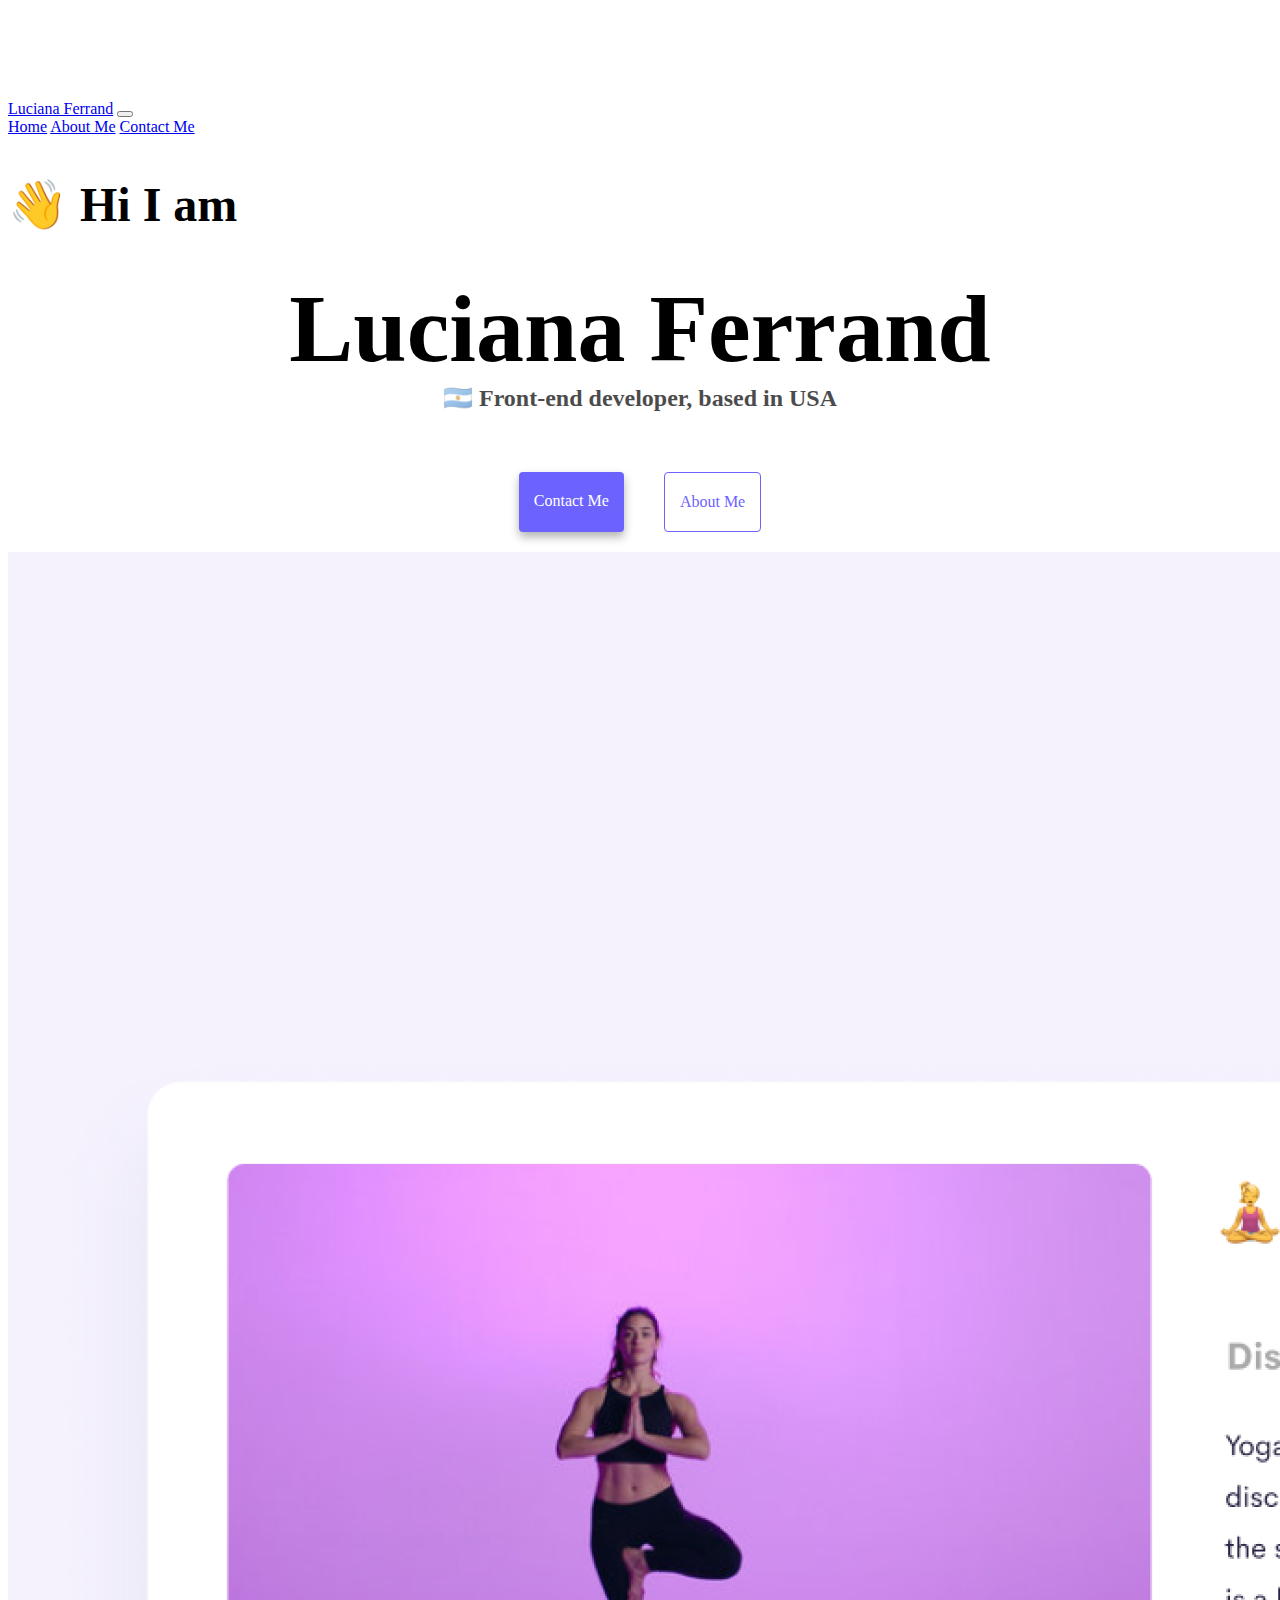
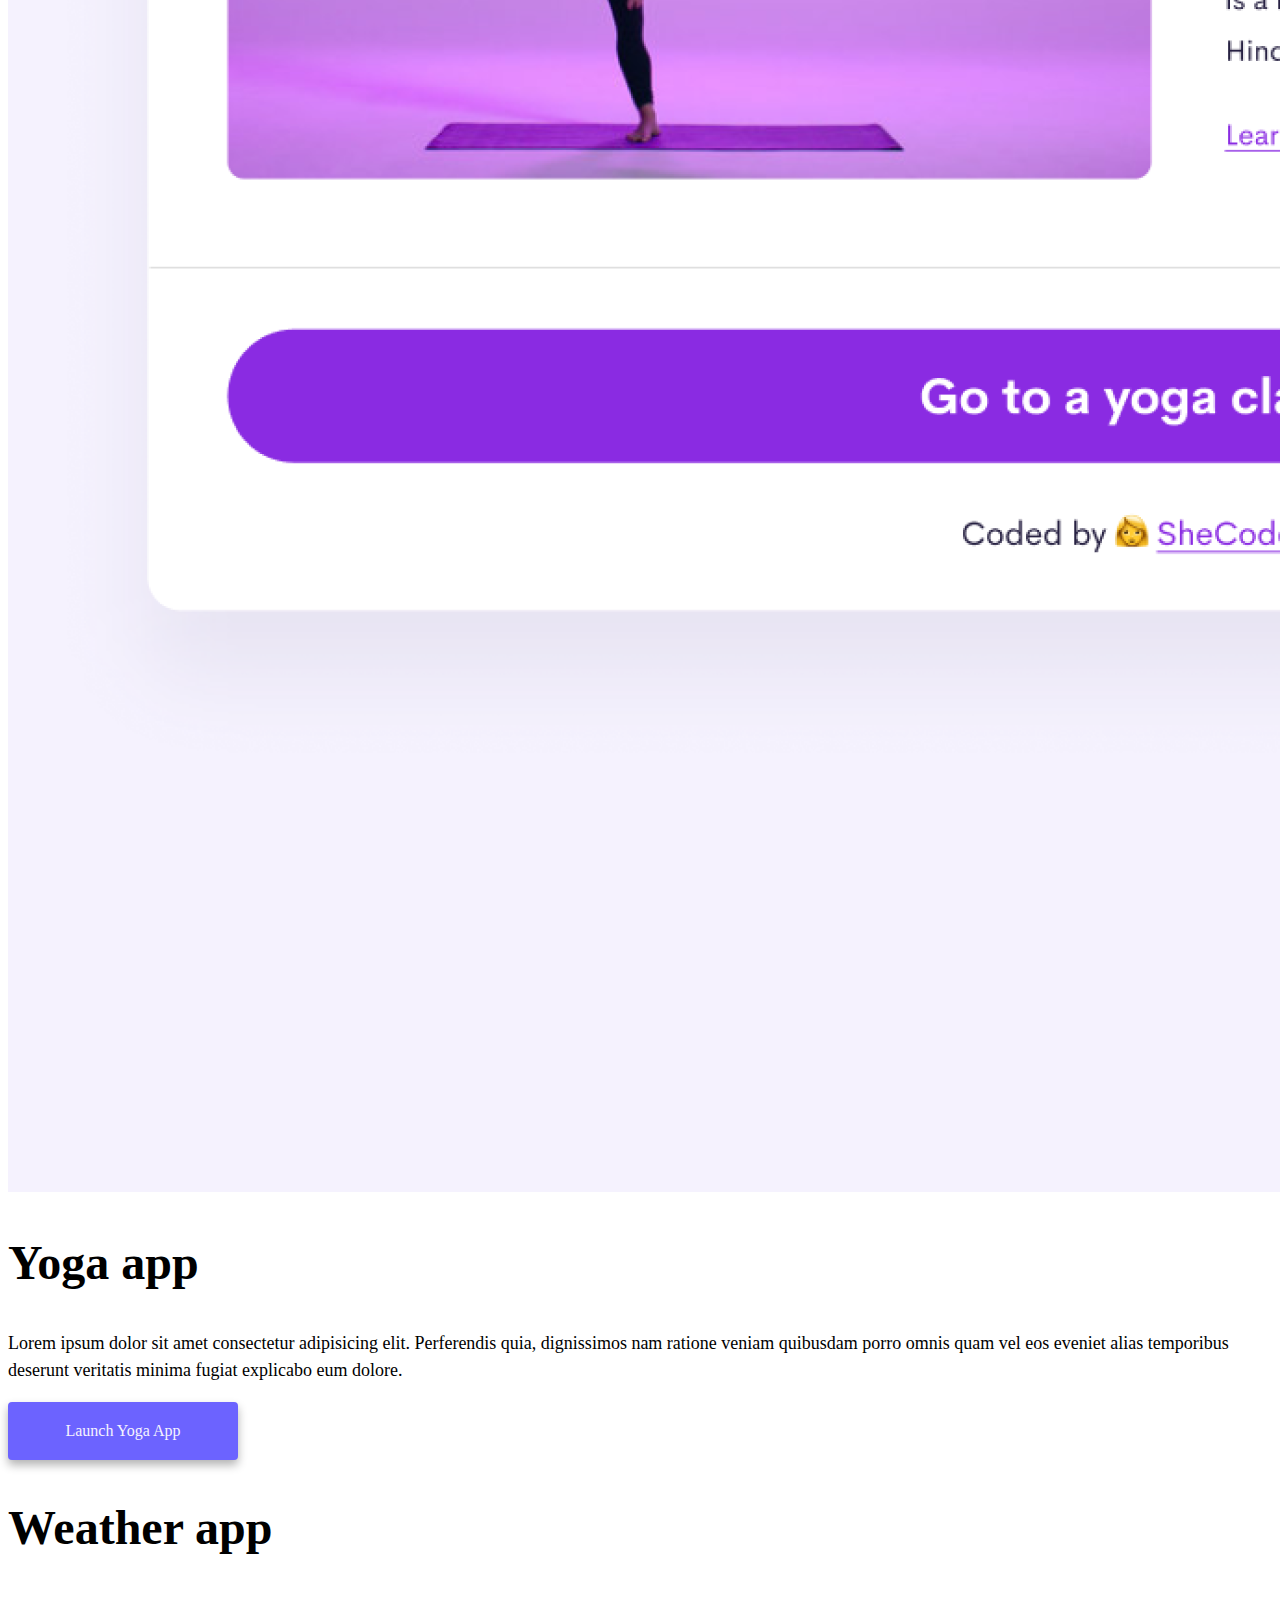
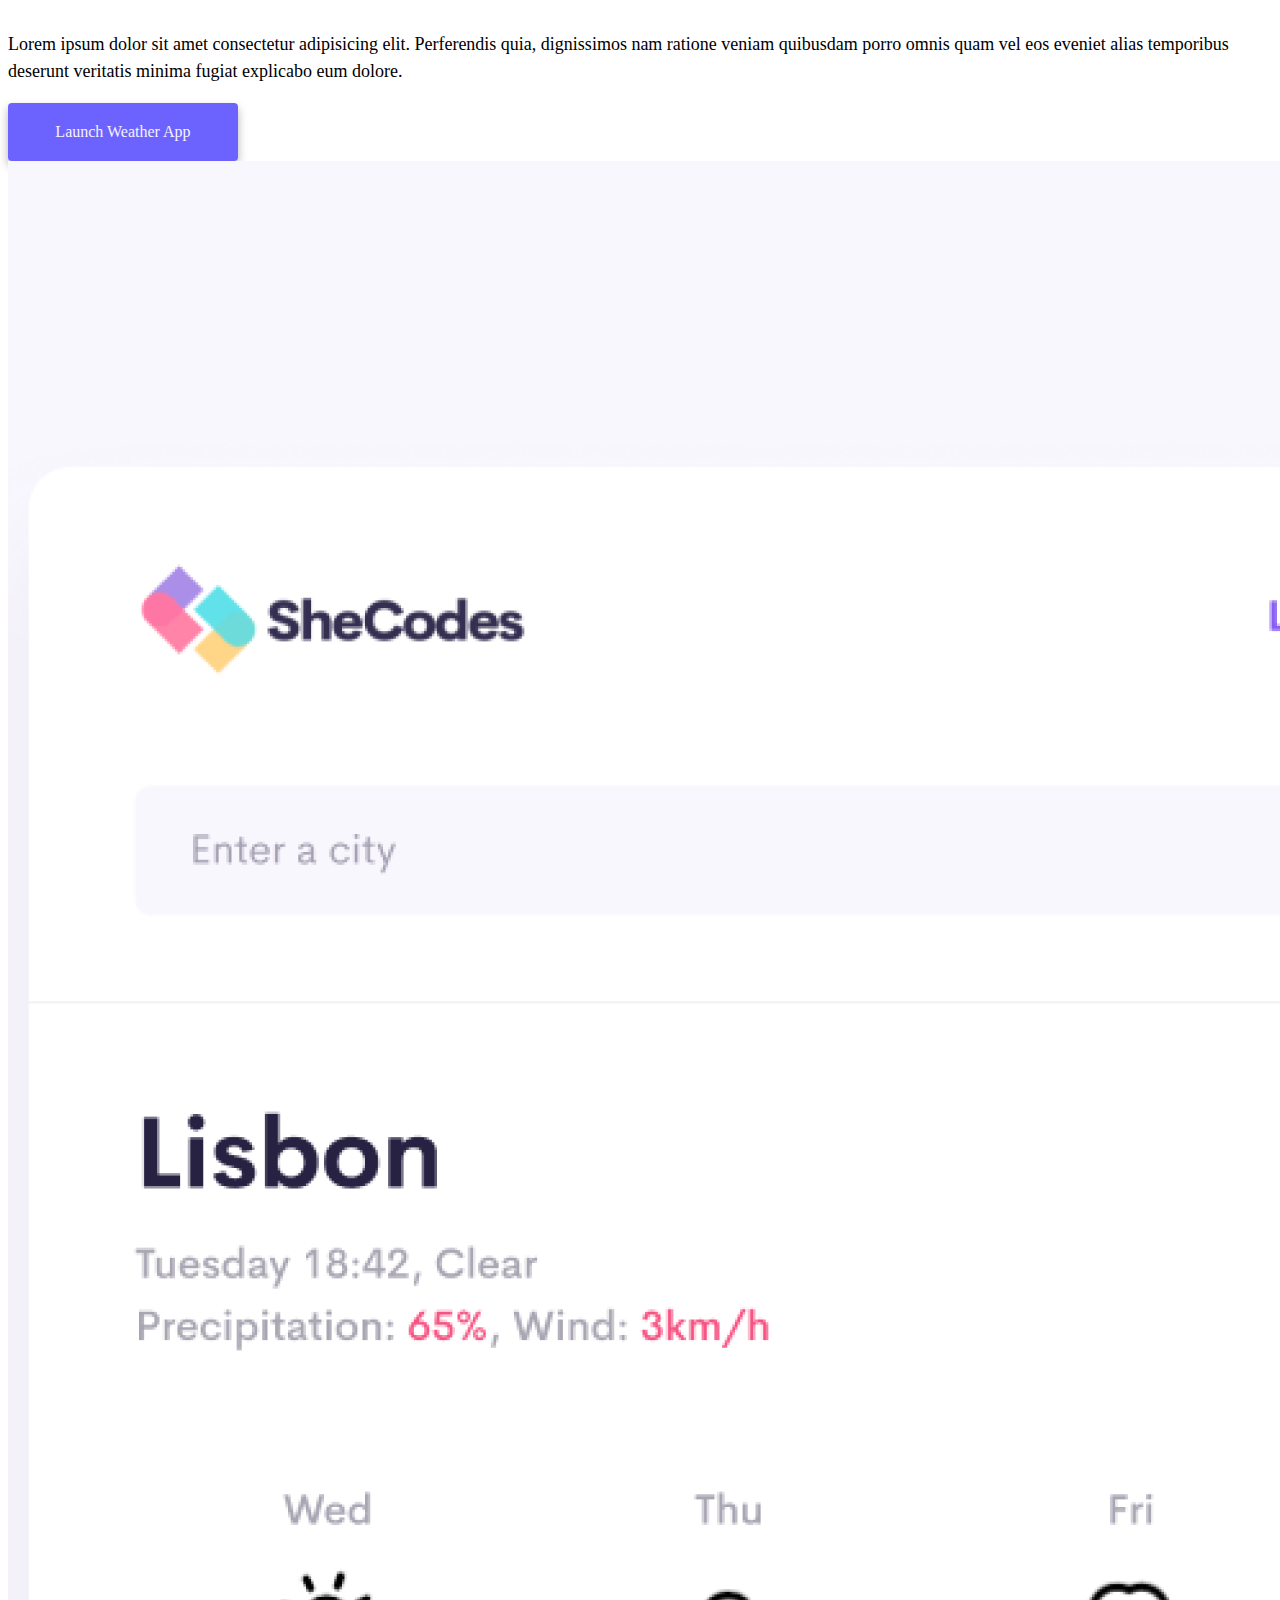
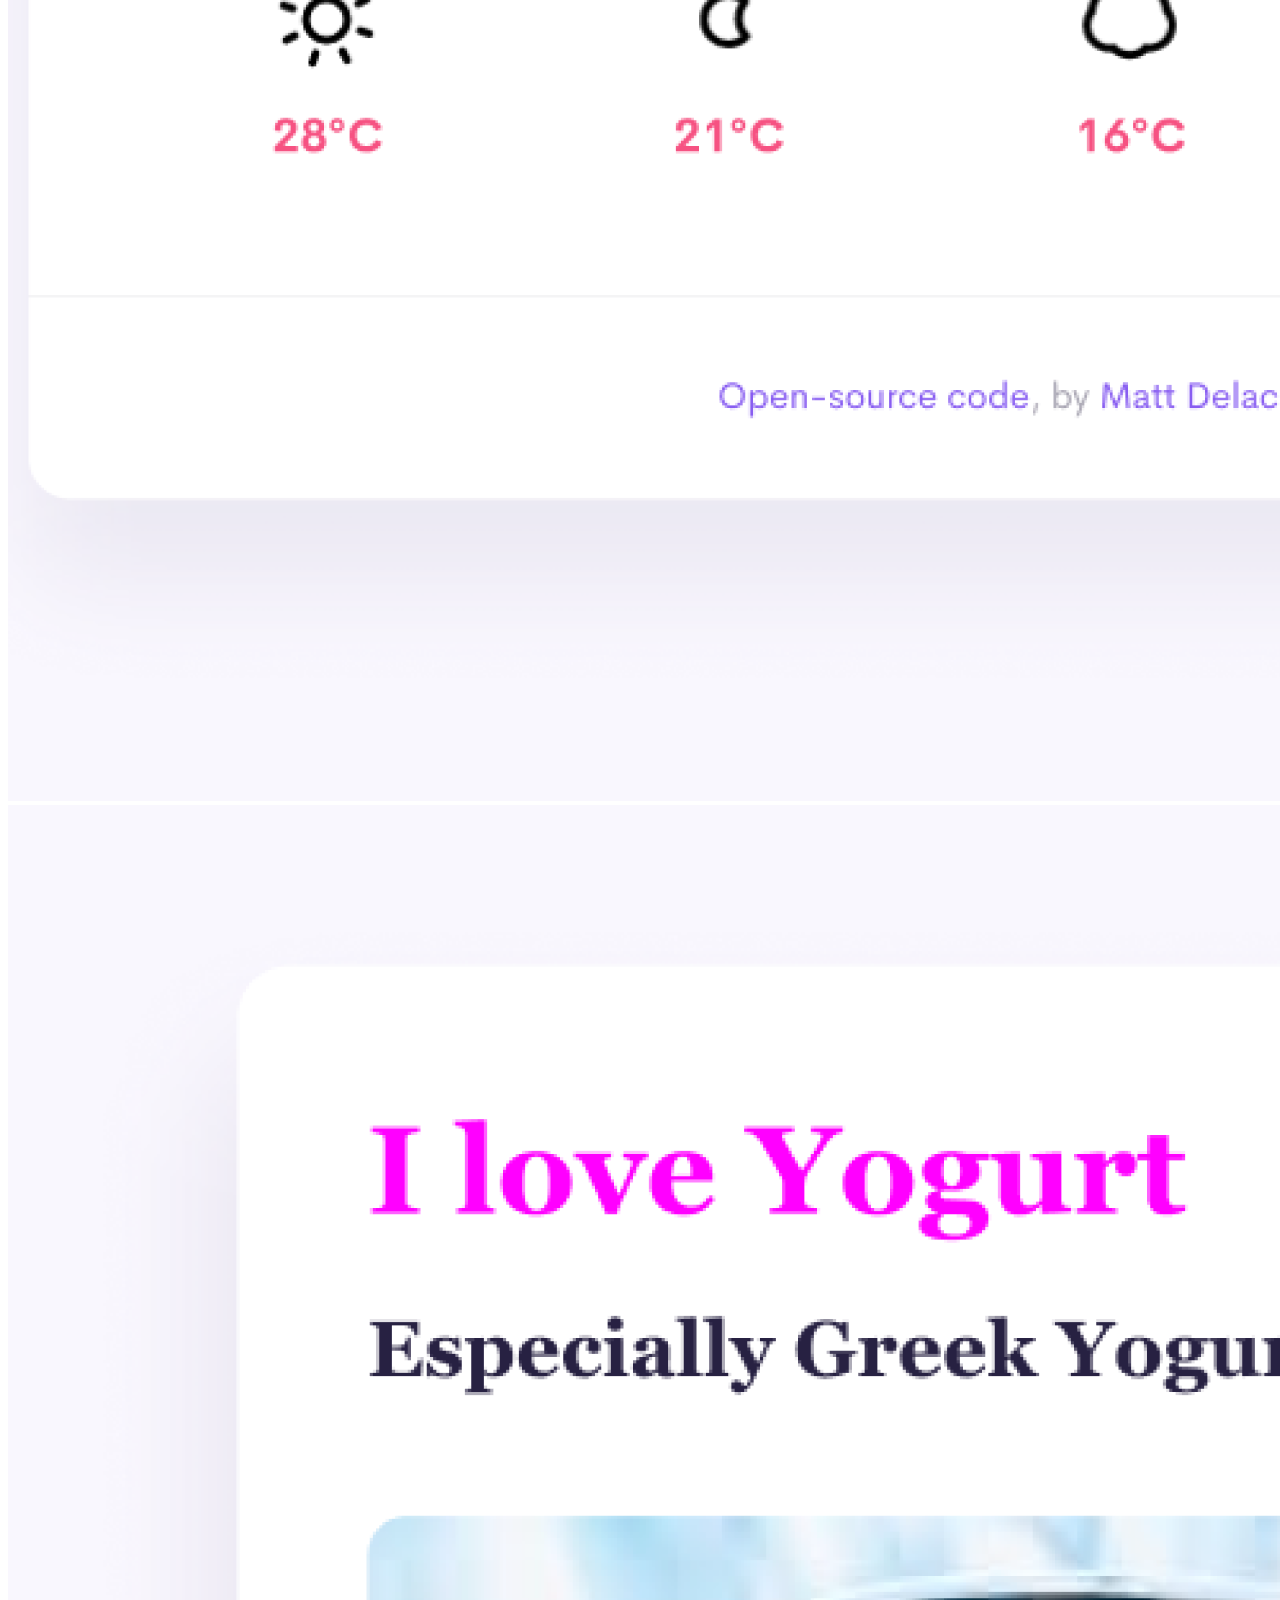
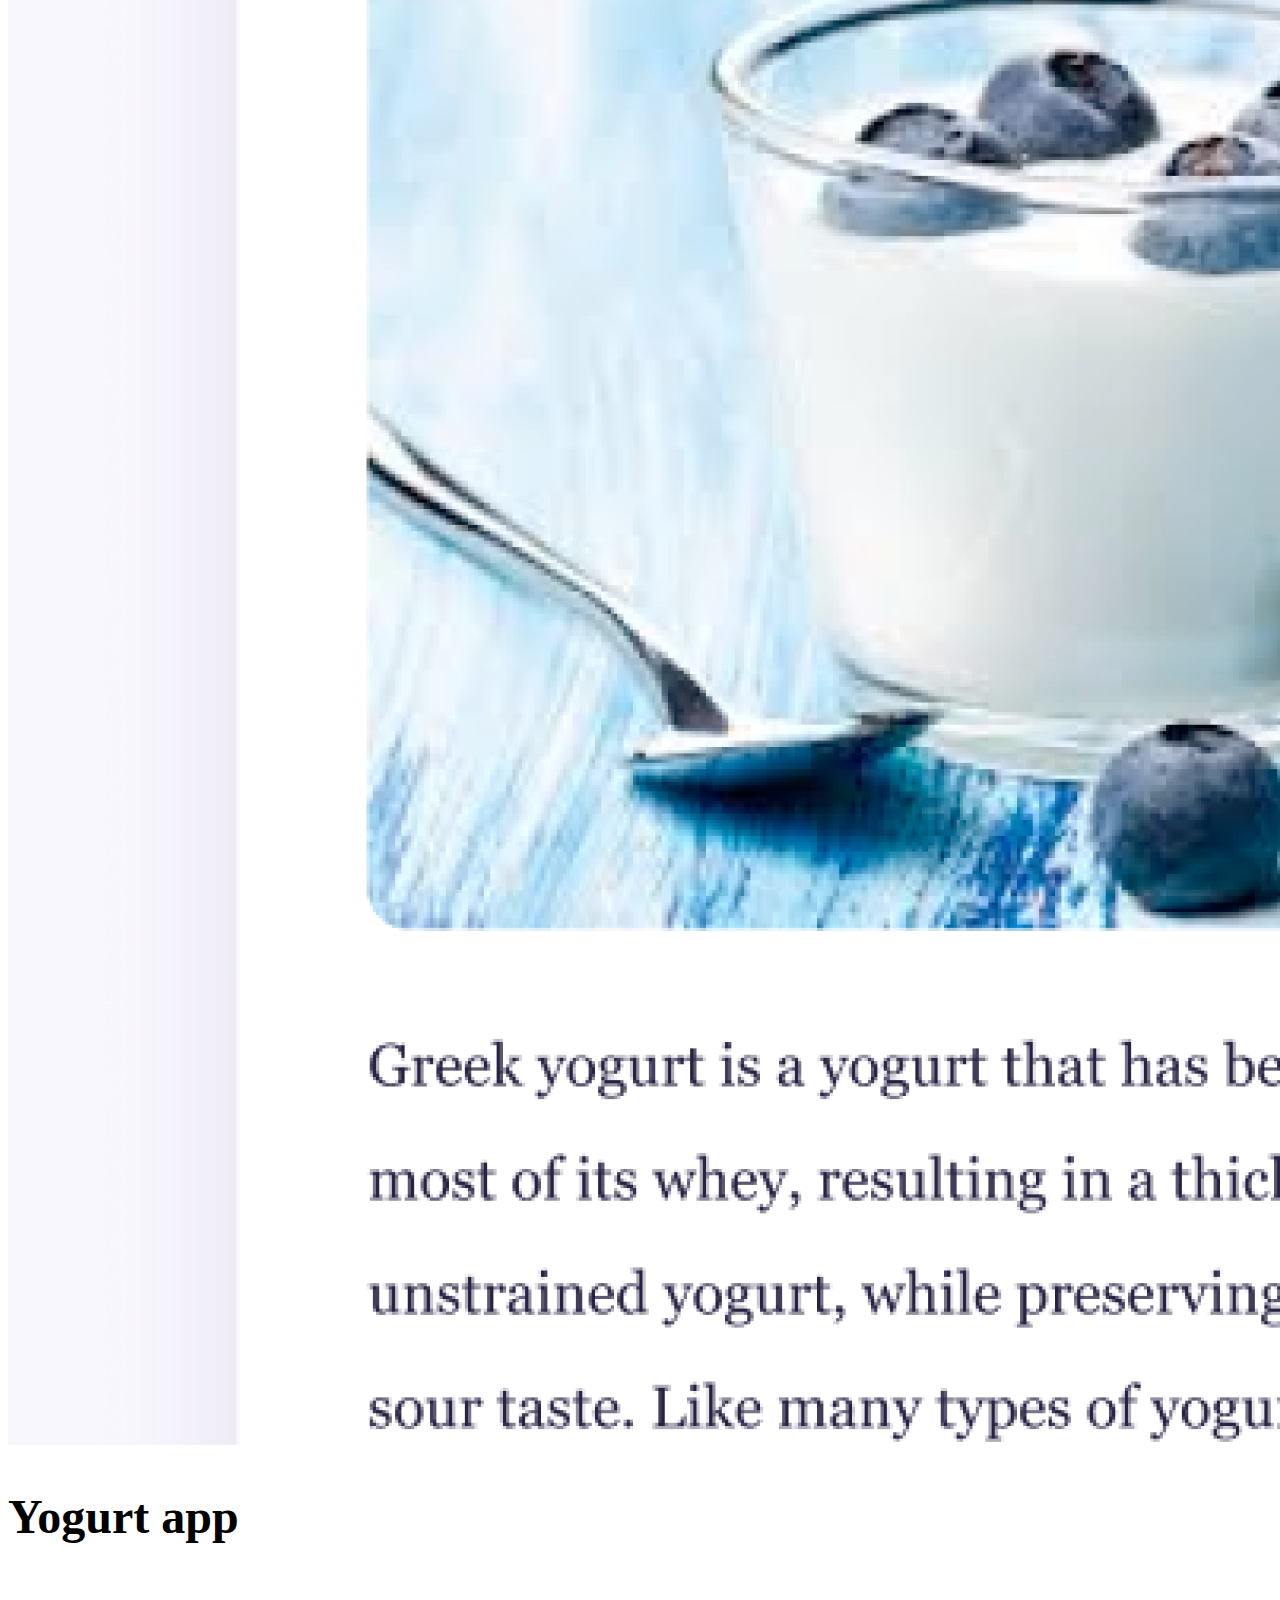
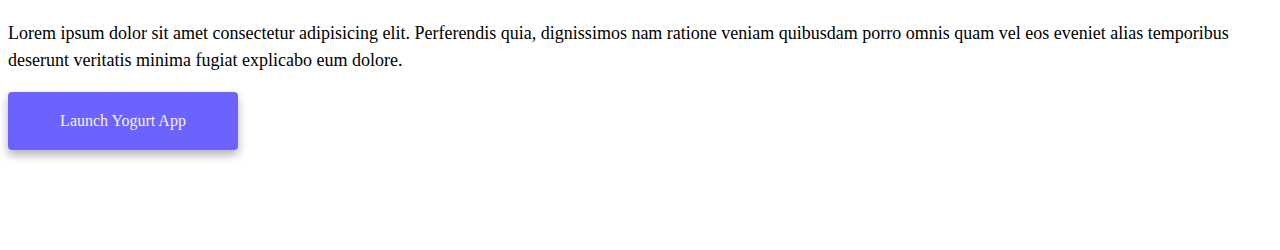
<file: index.html>
<!DOCTYPE html>
<html lang="en">
  <head>
    <meta charset="UTF-8" />
    <meta http-equiv="X-UA-Compatible" content="IE=edge" />
    <meta
      name="description"
      content="Luciana Ferrand - Project Week 3 - Application of Advance tools for creating a website"
    />
    <title>Luciana B Ferrand Project Week 3</title>
    <meta name="viewport" content="width=device-width, initial-scale=1.0" />
    <link
      href="https://cdn.jsdelivr.net/npm/bootstrap@5.0.2/dist/css/bootstrap.min.css"
      rel="stylesheet"
      integrity="sha384-EVSTQN3/azprG1Anm3QDgpJLIm9Nao0Yz1ztcQTwFspd3yD65VohhpuuCOmLASjC"
      crossorigin="anonymous"
    />
    <script
      src="https://cdn.jsdelivr.net/npm/bootstrap@5.0.2/dist/js/bootstrap.bundle.min.js"
      integrity="sha384-MrcW6ZMFYlzcLA8Nl+NtUVF0sA7MsXsP1UyJoMp4YLEuNSfAP+JcXn/tWtIaxVXM"
      crossorigin="anonymous"
    ></script>
    <link rel="stylesheet" href="src/style.css" />
  </head>
  <body>
    <nav class="navbar navbar-expand-lg navbar-light bg-light fixed-top">
      <div class="container">
        <a class="navbar-brand" href="index.html" title="Home page"
          >Luciana Ferrand</a
        >
        <button
          class="navbar-toggler"
          type="button"
          data-bs-toggle="collapse"
          data-bs-target="#navbarNavAltMarkup"
          aria-controls="navbarNavAltMarkup"
          aria-expanded="false"
          aria-label="Toggle navigation"
          title="Navigation bar"
        >
          <span class="navbar-toggler-icon"></span>
        </button>
        <div class="collapse navbar-collapse" id="navbarNavAltMarkup">
          <div class="navbar-nav">
            <a
              class="nav-link active"
              aria-current="page"
              href="index.html"
              title="Back to Homepage"
              >Home</a
            >
            <a class="nav-link" href="about.html" title="About my projects"
              >About Me</a
            >
            <a
              class="nav-link"
              href="about.html#contact"
              title="Contact information"
              >Contact Me</a
            >
          </div>
        </div>
      </div>
    </nav>
    <h2 class="text-center">👋 Hi I am</h2>
    <h1 class="text-center">Luciana Ferrand</h1>
    <h3 class="text-center">🇦🇷 Front-end developer, based in USA</h3>
    <div class="navigation-links mb-5">
      <a
        href="about.html#contact"
        class="contact-link"
        title="Contact Information"
        >Contact me</a
      >
      <a href="about.html" class="about-link" title="About my projects"
        >About me</a
      >
    </div>

    <div class="container">
      <div class="row">
        <div class="col-sm-6">
          <img
            src="images/yoga.png"
            class="img-fluid rounded shadow-sm p-2 border w-100"
            alt="Woman in yoga pose view"
            id="images"
          />
        </div>
        <div class="col-sm-6 mt-2">
          <h2>Yoga app</h2>
          <p>
            Lorem ipsum dolor sit amet consectetur adipisicing elit. Perferendis
            quia, dignissimos nam ratione veniam quibusdam porro omnis quam vel
            eos eveniet alias temporibus deserunt veritatis minima fugiat
            explicabo eum dolore.
          </p>
          <div class="mt-4">
            <a
              href="#"
              class="links project-link"
              title="Woman in yoga image"
              id=""
              >Launch Yoga App</a
            >
          </div>
        </div>
      </div>
      <div class="row">
        <div class="col-sm-6 mt-5">
          <h2>Weather app</h2>
          <br />
          <p>
            Lorem ipsum dolor sit amet consectetur adipisicing elit. Perferendis
            quia, dignissimos nam ratione veniam quibusdam porro omnis quam vel
            eos eveniet alias temporibus deserunt veritatis minima fugiat
            explicabo eum dolore.
          </p>
          <div class="mt-4">
            <a href="#" class="links project-link" title="Weather App"
              >Launch Weather app</a
            >
          </div>
        </div>
        <div class="col-sm-6 mt-5">
          <img
            src="images/weatherapp.png"
            class="img-fluid rounded shadow-sm p-2 border w-100"
            alt="Weather App"
            id="images"
          />
        </div>
      </div>
      <div class="row mt-5">
        <div class="col-sm-6">
          <img
            src="images/yogurt.png"
            class="img-fluid rounded shadow-sm p-2 border w-100"
            alt="Yogurt application"
            id="images"
          />
        </div>
        <div class="col-sm-6">
          <h2>Yogurt app</h2>
          <br />
          <p>
            Lorem ipsum dolor sit amet consectetur adipisicing elit. Perferendis
            quia, dignissimos nam ratione veniam quibusdam porro omnis quam vel
            eos eveniet alias temporibus deserunt veritatis minima fugiat
            explicabo eum dolore.
          </p>
          <div class="mt-5">
            <a href="#" class="links project-link">Launch Yogurt App</a>
          </div>
        </div>
      </div>
    </div>
  </body>
</html>
</file>
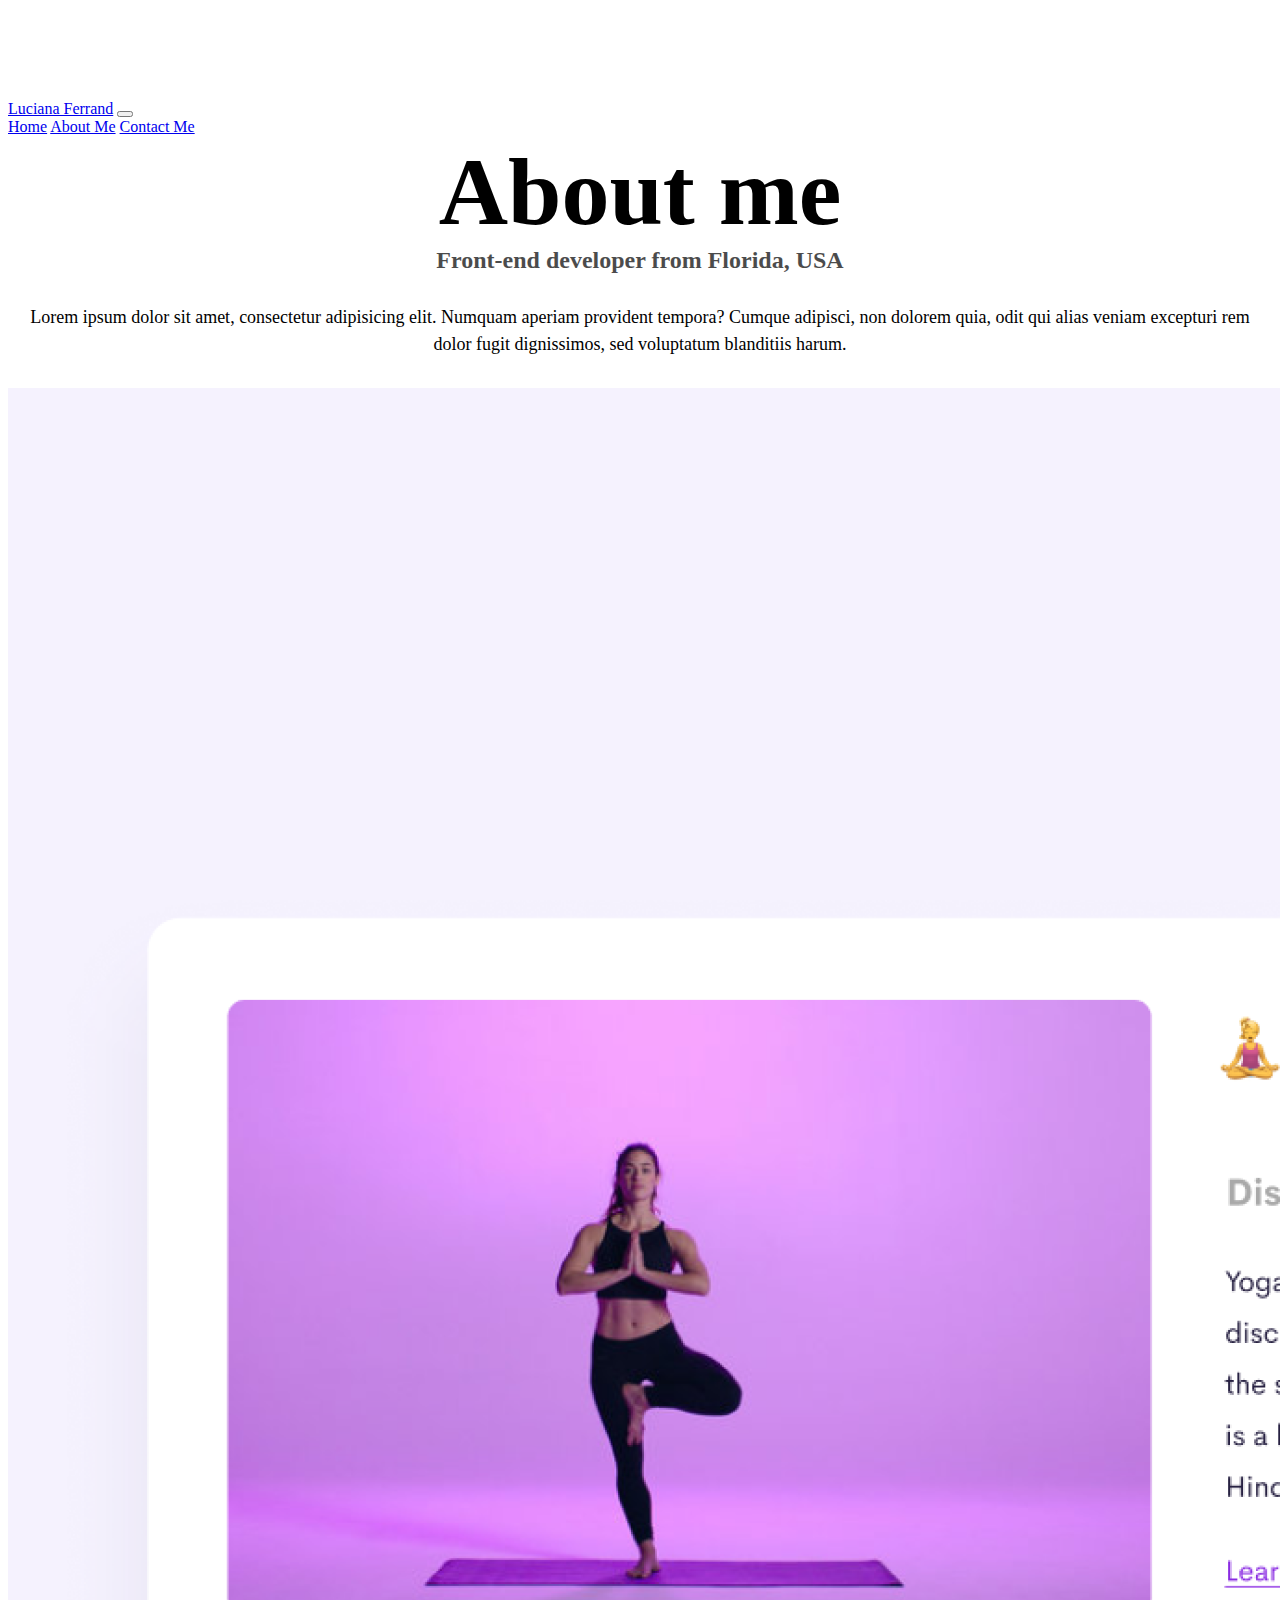
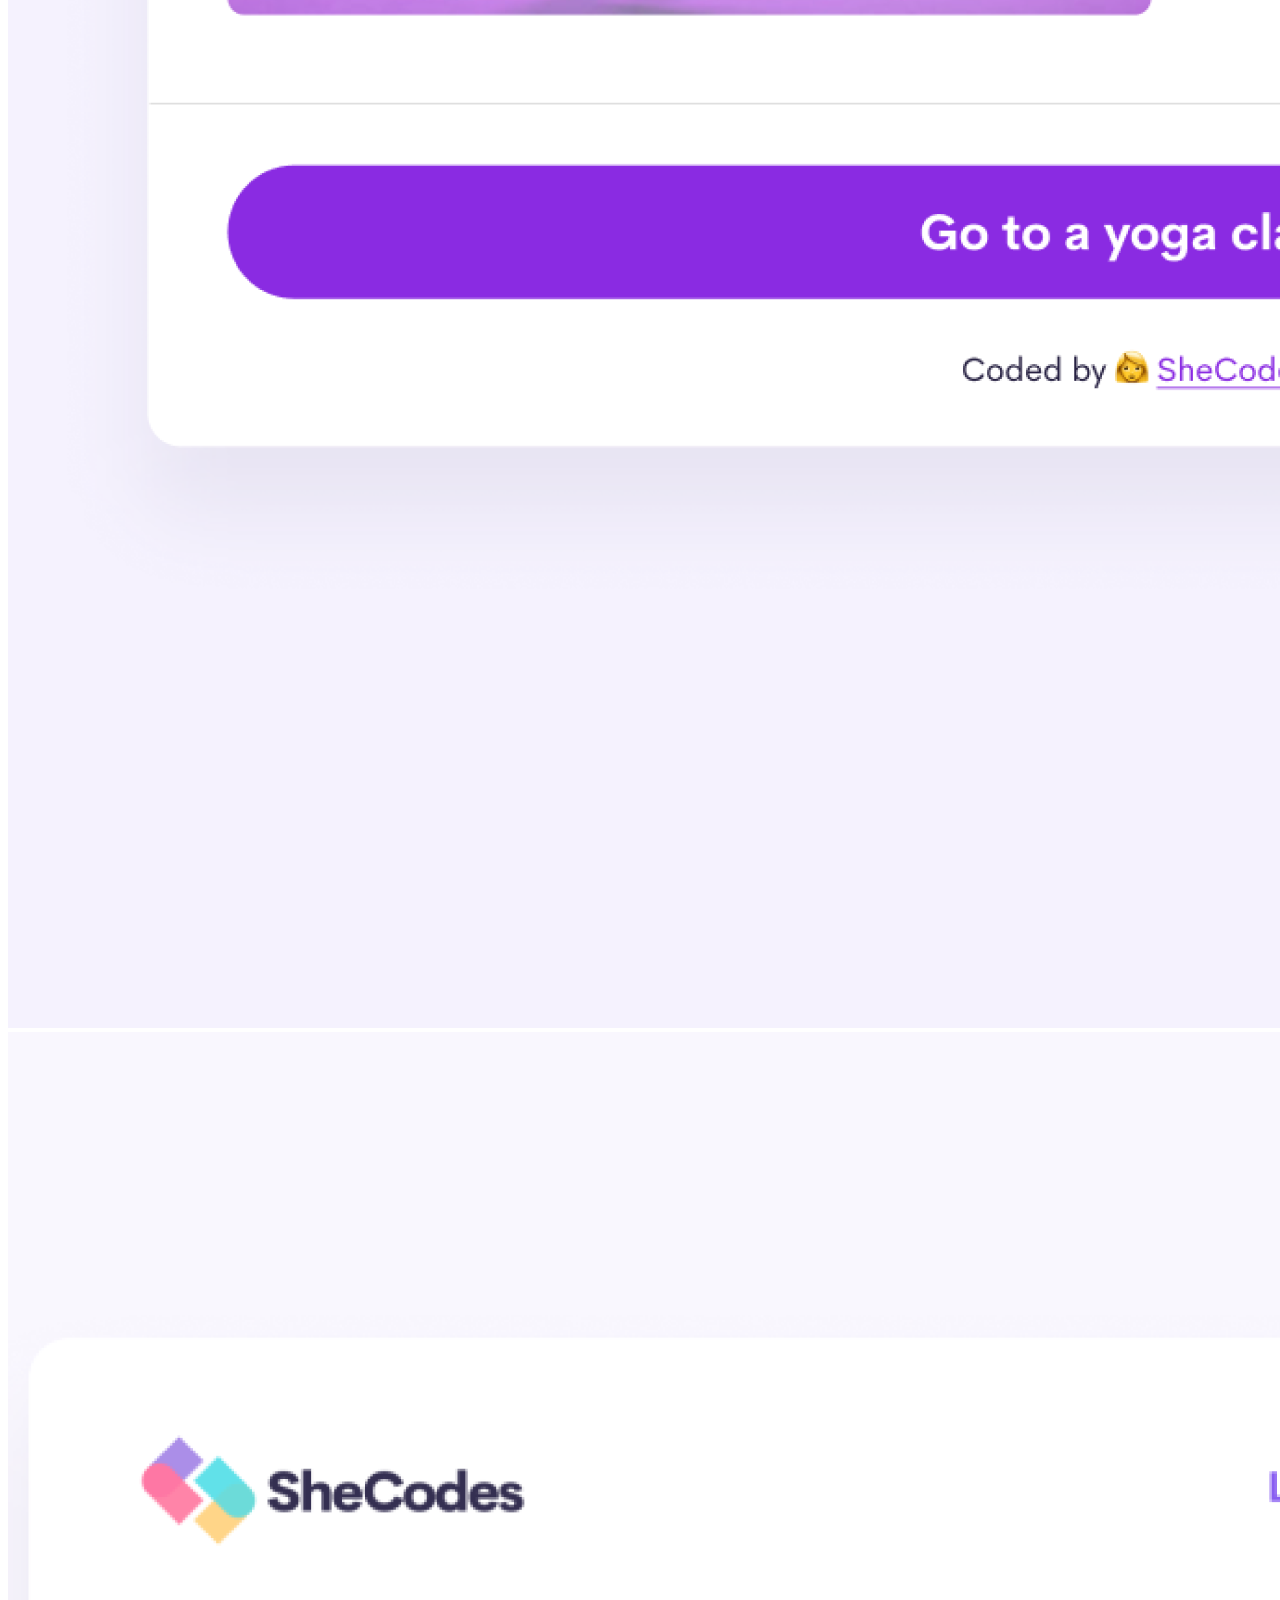
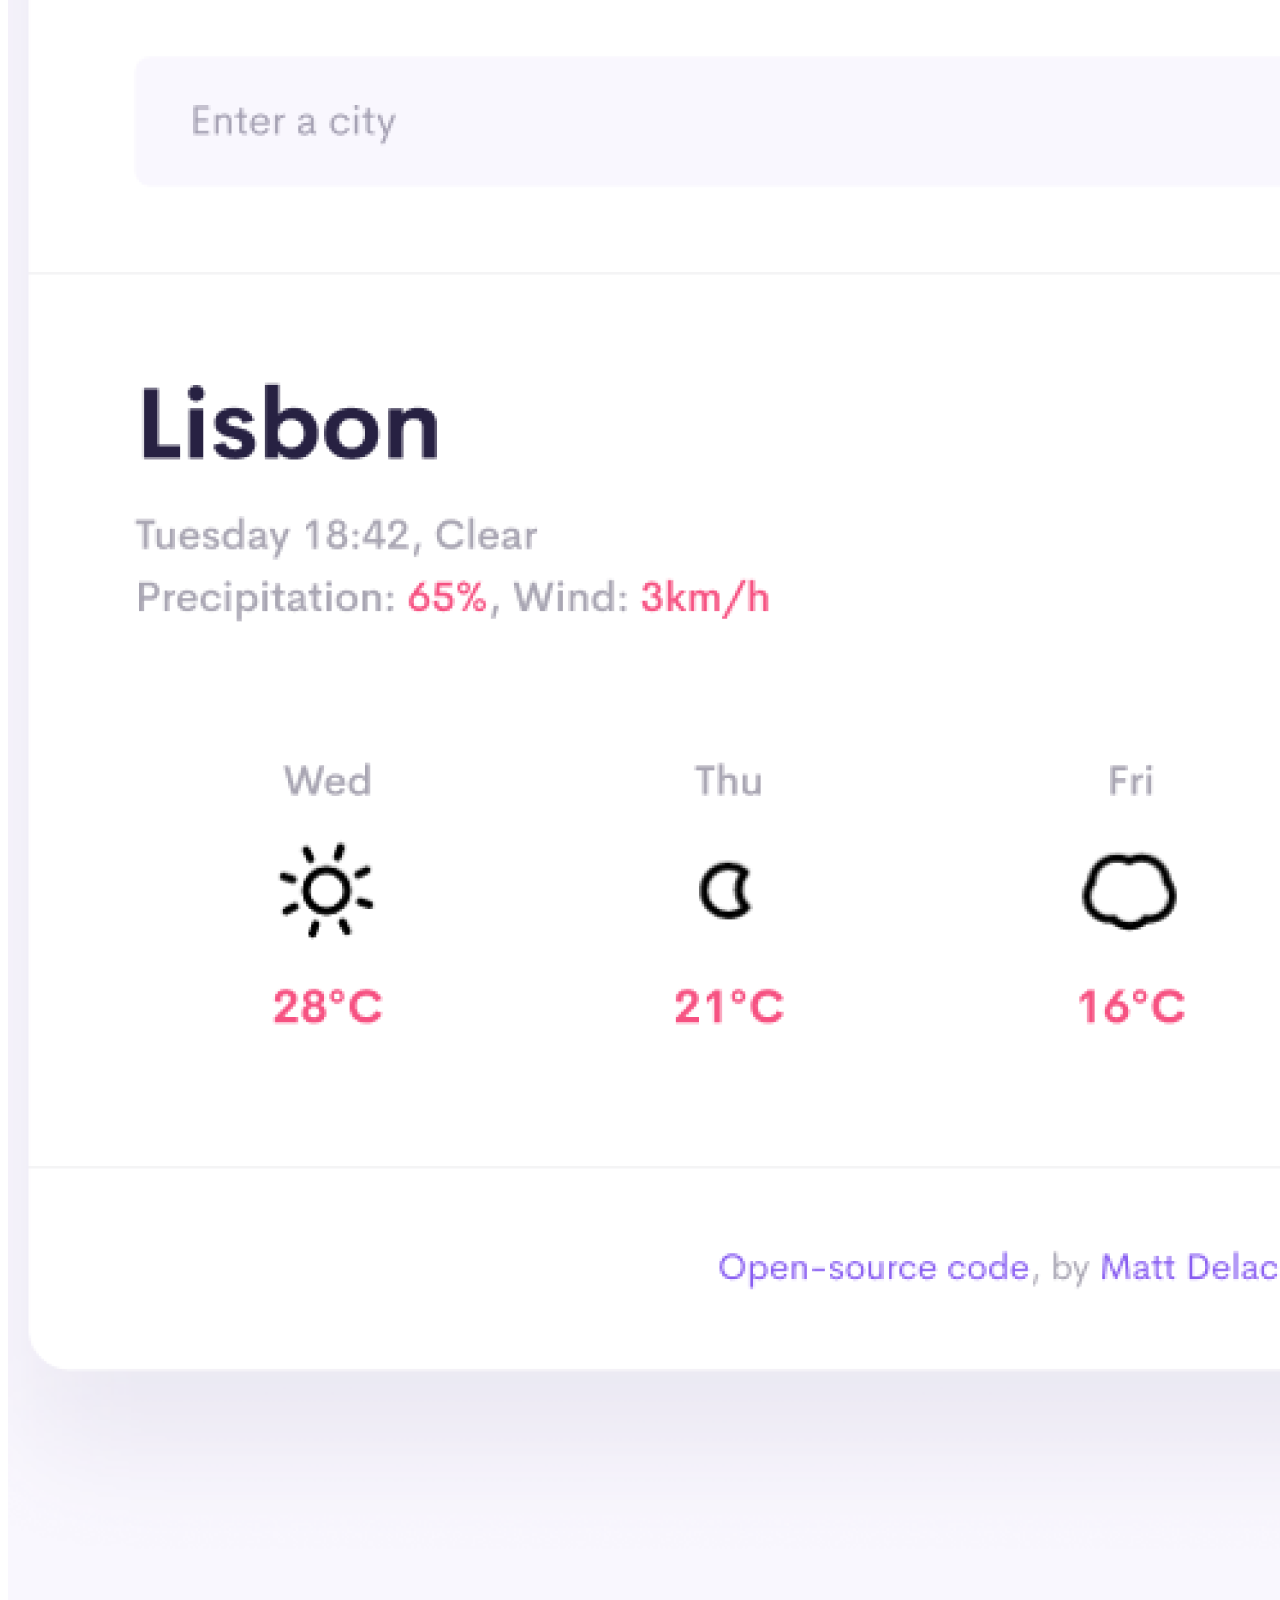
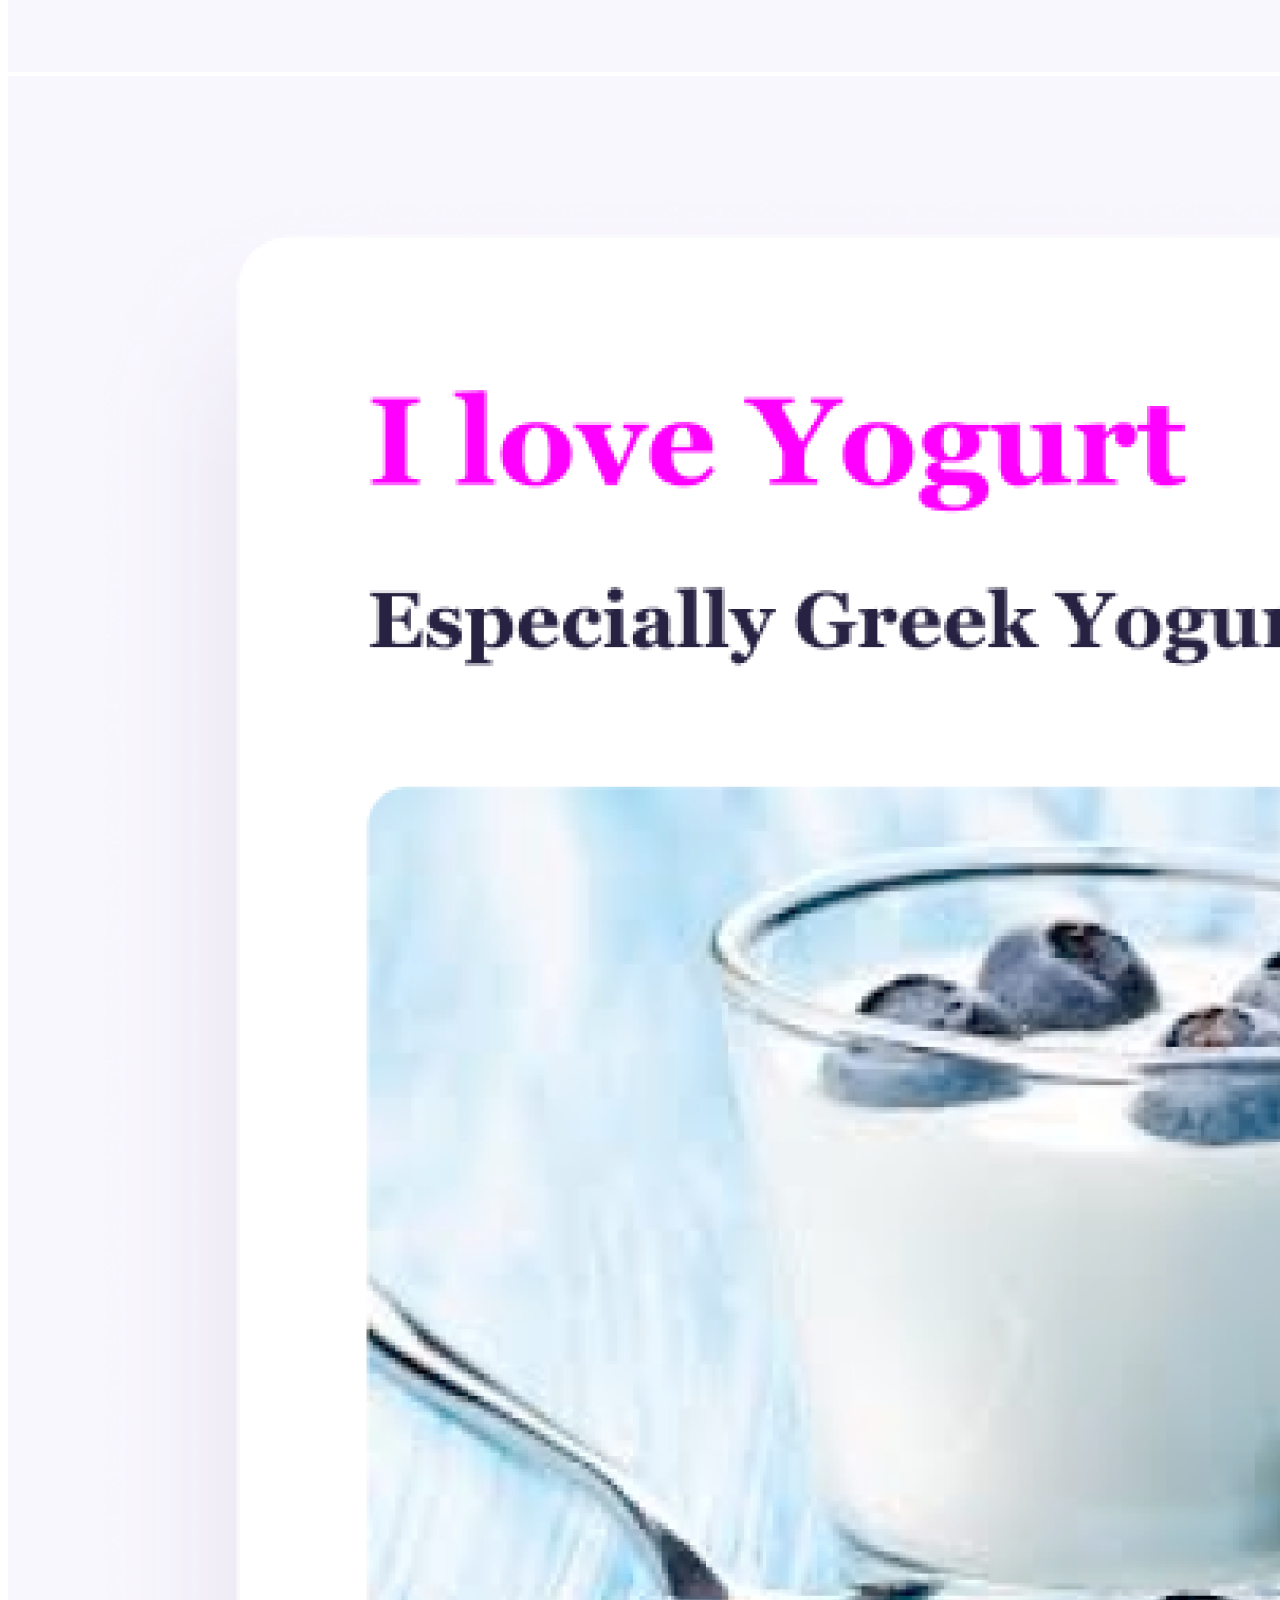
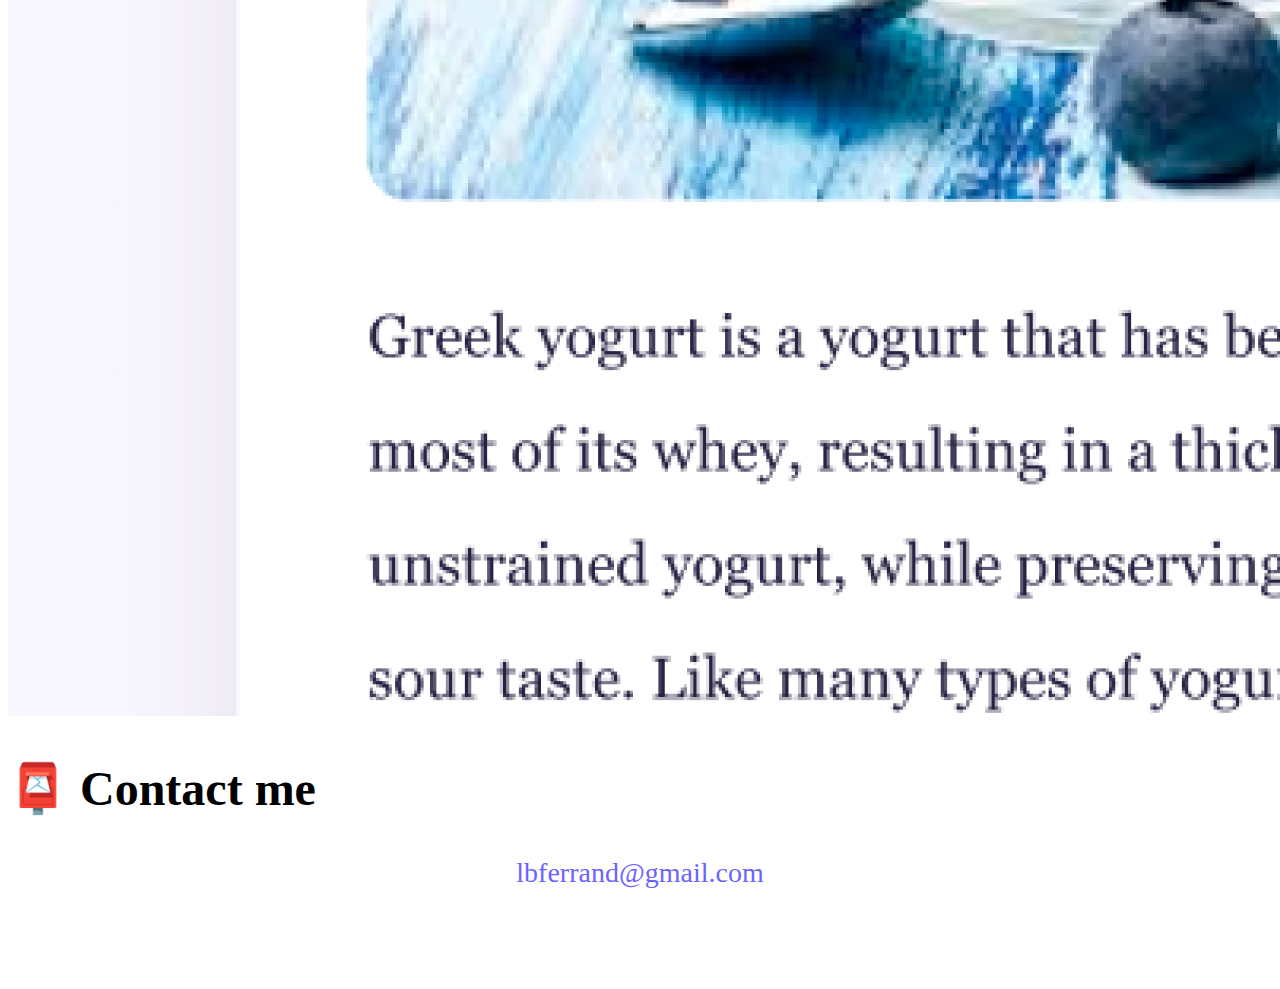
<file: about.html>
<!DOCTYPE html>
<html lang="en">
  <head>
    <meta charset="UTF-8" />
    <meta http-equiv="X-UA-Compatible" content="IE=edge" />
    <meta name="viewport" content="width=device-width, initial-scale=1.0" />
    <meta name="descriptiion" content="Information about my project" />
    <link
      href="https://cdn.jsdelivr.net/npm/bootstrap@5.0.2/dist/css/bootstrap.min.css"
      rel="stylesheet"
      integrity="sha384-EVSTQN3/azprG1Anm3QDgpJLIm9Nao0Yz1ztcQTwFspd3yD65VohhpuuCOmLASjC"
      crossorigin="anonymous"
    />
    <script
      src="https://cdn.jsdelivr.net/npm/bootstrap@5.1.0/dist/js/bootstrap.bundle.min.js"
      integrity="sha384-U1DAWAznBHeqEIlVSCgzq+c9gqGAJn5c/t99JyeKa9xxaYpSvHU5awsuZVVFIhvj"
      crossorigin="anonymous"
    ></script>
    <link rel="stylesheet" href="src/style.css" />
    <title>About Luciana Ferrand's projects</title>
  </head>
  <body>
    <nav class="navbar navbar-expand-lg navbar-light bg-light fixed-top">
      <div class="container">
        <a
          class="navbar-brand"
          href="/index.html"
          title="Project presentation from Luciana Ferrand"
          >Luciana Ferrand</a
        >
        <button
          class="navbar-toggler"
          type="button"
          data-bs-toggle="collapse"
          data-bs-target="#navbarNavAltMarkup"
          aria-controls="navbarNavAltMarkup"
          aria-expanded="false"
          aria-label="Toggle navigation"
        >
          <span class="navbar-toggler-icon"></span>
        </button>
        <div class="collapse navbar-collapse" id="navbarNavAltMarkup">
          <div class="navbar-nav">
            <a
              class="nav-link"
              aria-current="page"
              href="index.html"
              title="Homepage List of Projects Luciana Ferrand"
              >Home</a
            >
            <a
              class="nav-link active"
              href="about.html"
              title="About Luciana Ferrand's projects"
              >About Me</a
            >
            <a
              class="nav-link"
              href="about.html#contact"
              title="Contact information for Luciana Ferrand"
              >Contact Me</a
            >
          </div>
        </div>
      </div>
    </nav>
    <h1>About me</h1>
    <h3>Front-end developer from Florida, USA</h3>
    <div class="about-paragraphs">
      <p>
        Lorem ipsum dolor sit amet, consectetur adipisicing elit. Numquam
        aperiam provident tempora? Cumque adipisci, non dolorem quia, odit qui
        alias veniam excepturi rem dolor fugit dignissimos, sed voluptatum
        blanditiis harum.
      </p>
    </div>
    <div class="container">
      <div class="row">
        <div class="col-sm-4">
          <img
            src="images/yoga.png"
            class="img-fluid rounded p-2 mb-4 shadow"
            alt="Woman in yoga pose view"
            title="Initial Project - Yoga App"
            id="aboutme-images"
          />
        </div>
        <div class="col-sm-4">
          <img
            src="images/weatherapp.png"
            class="img-fluid rounded p-2 mb-4 shadow"
            alt="Mockup Project for Weather App"
            title="Weather App Mockup"
            id="aboutme-images"
          />
        </div>
        <div class="col-sm-4">
          <img
            src="images/yogurt.png"
            class="img-fluid rounded p-2 mb-4 shadow"
            alt="Final Project for Weather App"
            title="Weather App Final Project"
            id="aboutme-images"
          />
        </div>
      </div>
    </div>
    <div id="contact" class="mt-5">
      <h2 class="text-center">📮 Contact me</h2>
      <a
        href="mailto:lbferrand@gmail.com"
        class="email-link"
        title="Luciana Ferrand's email address"
      >
        lbferrand@gmail.com
      </a>
    </div>
  </body>
</html>
</file>
<file: src/style.css>
:root {
  --primary-color: #6c63ff;
  --secondary-color: #f5f2fe;
  --box-shadow: 0 5px 10px rgba(0, 0, 0, 0.3);
}

body {
  margin-top: 100px;
  margin-bottom: 100px;
}

h1,
h3 {
  text-align: center;
  margin: 0;
}

h1 {
  font-size: 96px;
}

h2 {
  font-size: 48px;
}

h3 {
  font-size: 24px;
  opacity: 0.7;
  text-align: center;
}

p {
  display: block;
  font-size: 18px;
  line-height: 1.5;
}

#img {
  margin: 0;
  width: 300px;
  height: auto;
}

.navigation-links {
  display: flex;
  margin-top: 40px;
  justify-content: center;
}

.navigation-links a {
  margin: 20px;
  border-radius: 4px;
  padding: 20px 15px;
  text-decoration: none;
  text-transform: capitalize;
}

.contact-link {
  background: var(--primary-color);
  box-shadow: var(--box-shadow);
  color: white;
}

.about-link {
  color: var(--primary-color);
  border: 1px solid var(--primary-color);
}

.links {
  border-radius: 4px;
  padding: 20px 15px;
  text-decoration: none;
  text-transform: capitalize;
  background: var(--primary-color);
  box-shadow: var(--box-shadow);
  color: var(--secondary-color);
  display: block;
  flex-wrap: no-wrap;
  text-align: center;
  max-width: 200px;
}

.homepage-link {
  color: var(--primary-color);
  text-align: center;
  display: block;
}

.about-paragraphs {
  margin: 30px 0;
}

.about-paragraphs p {
  display: flex;
  margin: 10px;
  text-align: center;
}

.email-link {
  display: flex;
  justify-content: center;
  color: var(--primary-color);
  font-size: 28px;
  text-decoration: none;
}

.email-link:hover {
  text-decoration: underline;
}

@media (max-width: 576px) {
  body {
    margin-bottom: 100px;
  }
  h1 {
    font-size: 48px;
    line-height: 1.5;
  }
  h2 {
    text-align: center;
    font-size: 32px;
  }
  p {
    text-align: center;
  }
  #images {
    display: none;
  }
  .project-link {
    display: block;
    text-align: center;
    margin: 0 20px;
    max-width: 100%;
  }

  #aboutme-images {
    width: 100%;
  }
}
</file>
